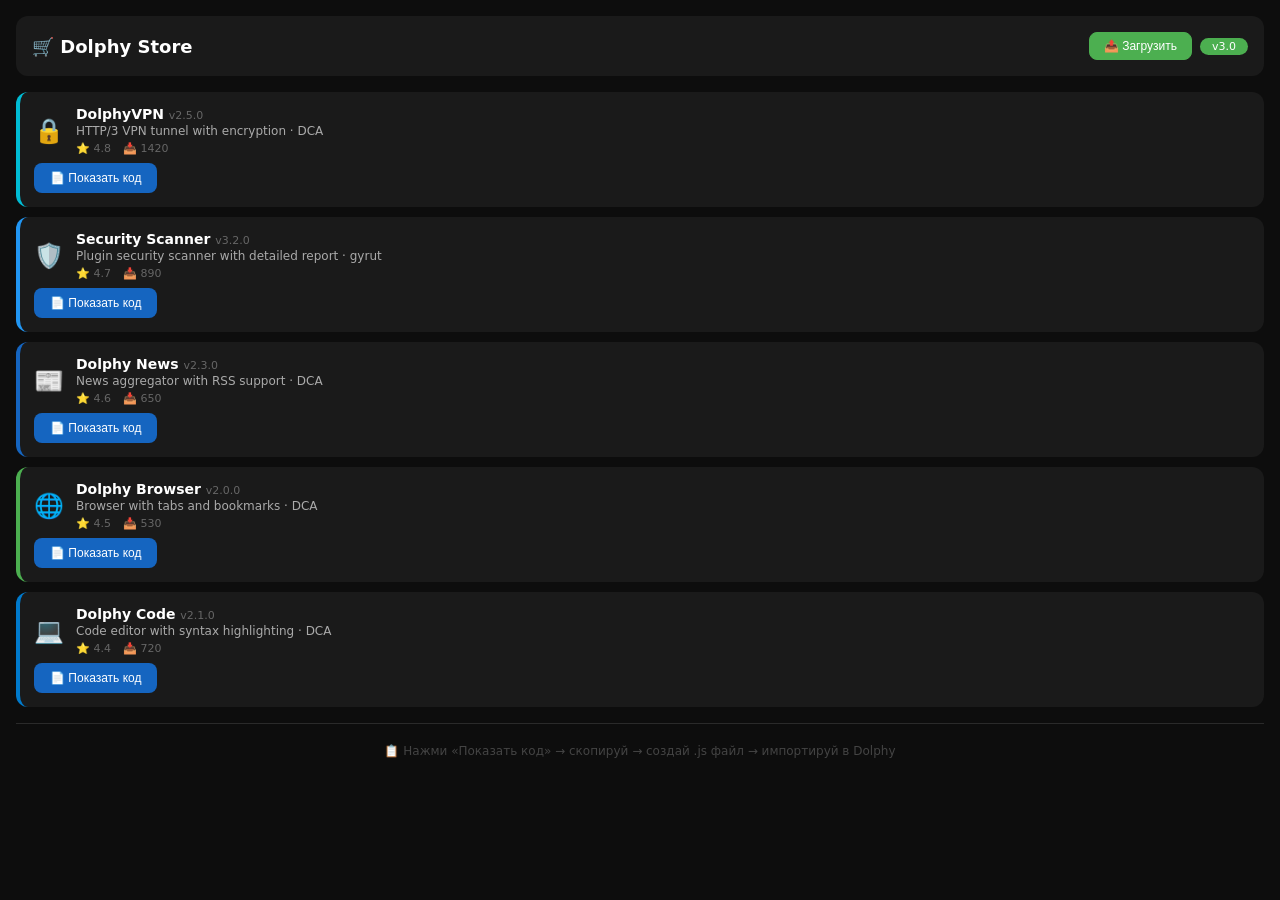
<file: index.html>
<!DOCTYPE html>
<html lang="ru">
<head>
<meta charset="UTF-8">
<meta name="viewport" content="width=device-width, initial-scale=1.0, maximum-scale=1.0, user-scalable=no">
<title>Dolphy Store</title>
<style>
*{margin:0;padding:0;box-sizing:border-box}
body{background:#0d0d0d;color:#e0e0e0;font-family:system-ui,-apple-system,sans-serif;padding:16px}
.header{background:#1a1a1a;padding:16px;border-radius:12px;margin-bottom:16px;display:flex;justify-content:space-between;align-items:center}
.header h1{font-size:18px;color:#fff}
.badge{background:#4caf50;color:#fff;padding:2px 12px;border-radius:20px;font-size:11px}
.btn-upload{background:transparent;color:#4caf50;border:1px solid #4caf50;padding:6px 14px;border-radius:8px;font-size:12px;font-weight:500;cursor:pointer}
.plugin{background:#1a1a1a;border-radius:12px;padding:14px;margin-bottom:10px;border-left:4px solid #2196f3}
.plugin .top{display:flex;gap:12px;align-items:center}
.plugin .icon{font-size:24px}
.plugin .info{flex:1}
.plugin .name{font-weight:600;color:#fff;font-size:14px}
.plugin .desc{font-size:12px;color:#aaa;margin-top:2px}
.plugin .meta{font-size:11px;color:#666;display:flex;gap:12px;margin-top:4px}
.plugin .actions{display:flex;gap:8px;margin-top:8px;flex-wrap:wrap}
.btn{padding:8px 16px;border:none;border-radius:8px;font-size:12px;font-weight:500;cursor:pointer}
.btn-download{background:#1565c0;color:#fff}
.btn-upload{background:#4caf50;color:#fff}
.footer{text-align:center;padding:20px 0 10px;color:#444;font-size:12px;border-top:1px solid #2a2a2a;margin-top:16px}
.toast{position:fixed;bottom:30px;left:50%;transform:translateX(-50%);background:#333;color:#fff;padding:10px 20px;border-radius:10px;font-size:13px;opacity:0;transition:0.3s;pointer-events:none;z-index:100}
.toast.show{opacity:1}
.code-box{background:#0a0a0a;border-radius:8px;padding:12px;margin-top:8px;max-height:200px;overflow:auto;border:1px solid #2a2a2a;display:none;font-family:monospace;font-size:11px;color:#aaa;white-space:pre-wrap;word-break:break-all}
.code-box.show{display:block}
</style>
</head>
<body>

<div class="header">
  <h1>🛒 Dolphy Store</h1>
  <div style="display:flex;gap:8px;align-items:center">
    <button class="btn-upload" onclick="showUploadGuide()">📤 Загрузить</button>
    <span class="badge">v3.0</span>
  </div>
</div>

<div id="catalog"></div>

<div class="footer">
  <div style="margin-bottom:8px;">📋 Нажми «Показать код» → скопируй → создай .js файл → импортируй в Dolphy</div>
</div>

<div class="toast" id="toast"></div>

<script>
const PLUGINS = [
  {id:'dolphyvpn',name:'DolphyVPN',desc:'HTTP/3 VPN tunnel with encryption',author:'DCA',version:'2.5.0',icon:'🔒',color:'#00bcd4',rating:4.8,downloads:1420,
   code:`// @plugin id=dolphy.vpn name="DolphyVPN" version=2.5.0
function onLoad(api) {
  api.other.add({section:"main",title:"DolphyVPN",description:"HTTP/3 VPN tunnel",icon:"🔒",screen:"main",color:0xFF00BCD4,order:0});
  api.toast('✅ DolphyVPN loaded');
}
function screen_main(ui,api,state) {
  return ui.scaffold({
    topBar:{title:'🔒 DolphyVPN',showBack:true},
    content:ui.column({padding:16},[
      ui.text('DolphyVPN v2.5.0',{style:'titleLarge',bold:true}),
      ui.spacer({height:8}),
      ui.text('HTTP/3 VPN tunnel with encryption',{style:'bodyMedium',color:0xFF888888}),
      ui.spacer({height:16}),
      ui.text('👤 Author: DCA',{style:'bodySmall',color:0xFF666666})
    ])
  });
}
function onUnload(api) { api.toast('DolphyVPN unloaded'); }`},
  {id:'secscan',name:'Security Scanner',desc:'Plugin security scanner with detailed report',author:'gyrut',version:'3.2.0',icon:'🛡️',color:'#2196f3',rating:4.7,downloads:890,
   code:`// @plugin id=dolphy.scanner name="Security Scanner" version=3.2.0
function onLoad(api) {
  api.other.add({section:"main",title:"Security Scanner",description:"Plugin security scanner",icon:"🛡️",screen:"main",color:0xFF2196F3,order:0});
  api.toast('✅ Security Scanner loaded');
}
function screen_main(ui,api,state) {
  return ui.scaffold({
    topBar:{title:'🛡️ Security Scanner',showBack:true},
    content:ui.column({padding:16},[
      ui.text('Security Scanner v3.2.0',{style:'titleLarge',bold:true}),
      ui.spacer({height:8}),
      ui.text('Plugin security scanner with detailed report',{style:'bodyMedium',color:0xFF888888}),
      ui.spacer({height:16}),
      ui.text('👤 Author: gyrut',{style:'bodySmall',color:0xFF666666})
    ])
  });
}
function onUnload(api) { api.toast('Security Scanner unloaded'); }`},
  {id:'dolphynews',name:'Dolphy News',desc:'News aggregator with RSS support',author:'DCA',version:'2.3.0',icon:'📰',color:'#1565c0',rating:4.6,downloads:650,
   code:`// @plugin id=dolphy.news name="Dolphy News" version=2.3.0
function onLoad(api) {
  api.other.add({section:"main",title:"Dolphy News",description:"News aggregator",icon:"📰",screen:"main",color:0xFF1565C0,order:0});
  api.toast('✅ Dolphy News loaded');
}
function screen_main(ui,api,state) {
  return ui.scaffold({
    topBar:{title:'📰 Dolphy News',showBack:true},
    content:ui.column({padding:16},[
      ui.text('Dolphy News v2.3.0',{style:'titleLarge',bold:true}),
      ui.spacer({height:8}),
      ui.text('News aggregator with RSS support',{style:'bodyMedium',color:0xFF888888}),
      ui.spacer({height:16}),
      ui.text('👤 Author: DCA',{style:'bodySmall',color:0xFF666666})
    ])
  });
}
function onUnload(api) { api.toast('Dolphy News unloaded'); }`},
  {id:'dolphybrowser',name:'Dolphy Browser',desc:'Browser with tabs and bookmarks',author:'DCA',version:'2.0.0',icon:'🌐',color:'#4caf50',rating:4.5,downloads:530,
   code:`// @plugin id=dolphy.browser name="Dolphy Browser" version=2.0.0
function onLoad(api) {
  api.other.add({section:"main",title:"Dolphy Browser",description:"Browser with tabs",icon:"🌐",screen:"main",color:0xFF4CAF50,order:0});
  api.toast('✅ Dolphy Browser loaded');
}
function screen_main(ui,api,state) {
  return ui.scaffold({
    topBar:{title:'🌐 Dolphy Browser',showBack:true},
    content:ui.column({padding:16},[
      ui.text('Dolphy Browser v2.0.0',{style:'titleLarge',bold:true}),
      ui.spacer({height:8}),
      ui.text('Browser with tabs and bookmarks',{style:'bodyMedium',color:0xFF888888}),
      ui.spacer({height:16}),
      ui.text('👤 Author: DCA',{style:'bodySmall',color:0xFF666666})
    ])
  });
}
function onUnload(api) { api.toast('Dolphy Browser unloaded'); }`},
  {id:'dolphycode',name:'Dolphy Code',desc:'Code editor with syntax highlighting',author:'DCA',version:'2.1.0',icon:'💻',color:'#007acc',rating:4.4,downloads:720,
   code:`// @plugin id=dolphy.code name="Dolphy Code" version=2.1.0
function onLoad(api) {
  api.other.add({section:"main",title:"Dolphy Code",description:"Code editor",icon:"💻",screen:"main",color:0xFF007ACC,order:0});
  api.toast('✅ Dolphy Code loaded');
}
function screen_main(ui,api,state) {
  return ui.scaffold({
    topBar:{title:'💻 Dolphy Code',showBack:true},
    content:ui.column({padding:16},[
      ui.text('Dolphy Code v2.1.0',{style:'titleLarge',bold:true}),
      ui.spacer({height:8}),
      ui.text('Code editor with syntax highlighting',{style:'bodyMedium',color:0xFF888888}),
      ui.spacer({height:16}),
      ui.text('👤 Author: DCA',{style:'bodySmall',color:0xFF666666})
    ])
  });
}
function onUnload(api) { api.toast('Dolphy Code unloaded'); }`}
];

function showToast(msg) {
  const t=document.getElementById('toast');
  t.textContent=msg;t.classList.add('show');
  clearTimeout(t._timer);t._timer=setTimeout(()=>t.classList.remove('show'),3000);
}

function showCode(id) {
  const p=PLUGINS.find(x=>x.id===id);
  if(!p)return;
  const el=document.getElementById('code-'+id);
  if(el){
    if(el.classList.contains('show')){el.classList.remove('show');return;}
    el.textContent=p.code;
    el.classList.add('show');
    showToast('📋 Код показан, скопируй и сохрани как .js');
  }
}

function showUploadGuide() {
  showToast('📤 Создай .js файл с кодом плагина → импортируй в Dolphy');
}

function render() {
  const c=document.getElementById('catalog');
  c.innerHTML=PLUGINS.map(p=>`
    <div class="plugin" style="border-left-color:${p.color}">
      <div class="top">
        <div class="icon">${p.icon}</div>
        <div class="info">
          <div class="name">${p.name} <span style="font-weight:400;color:#666;font-size:11px">v${p.version}</span></div>
          <div class="desc">${p.desc} · ${p.author}</div>
          <div class="meta"><span>⭐ ${p.rating}</span><span>📥 ${p.downloads}</span></div>
        </div>
      </div>
      <div class="actions">
        <button class="btn btn-download" onclick="showCode('${p.id}')">📄 Показать код</button>
      </div>
      <div class="code-box" id="code-${p.id}"></div>
    </div>
  `).join('');
}

render();
</script>
</body>
</html>
</file>
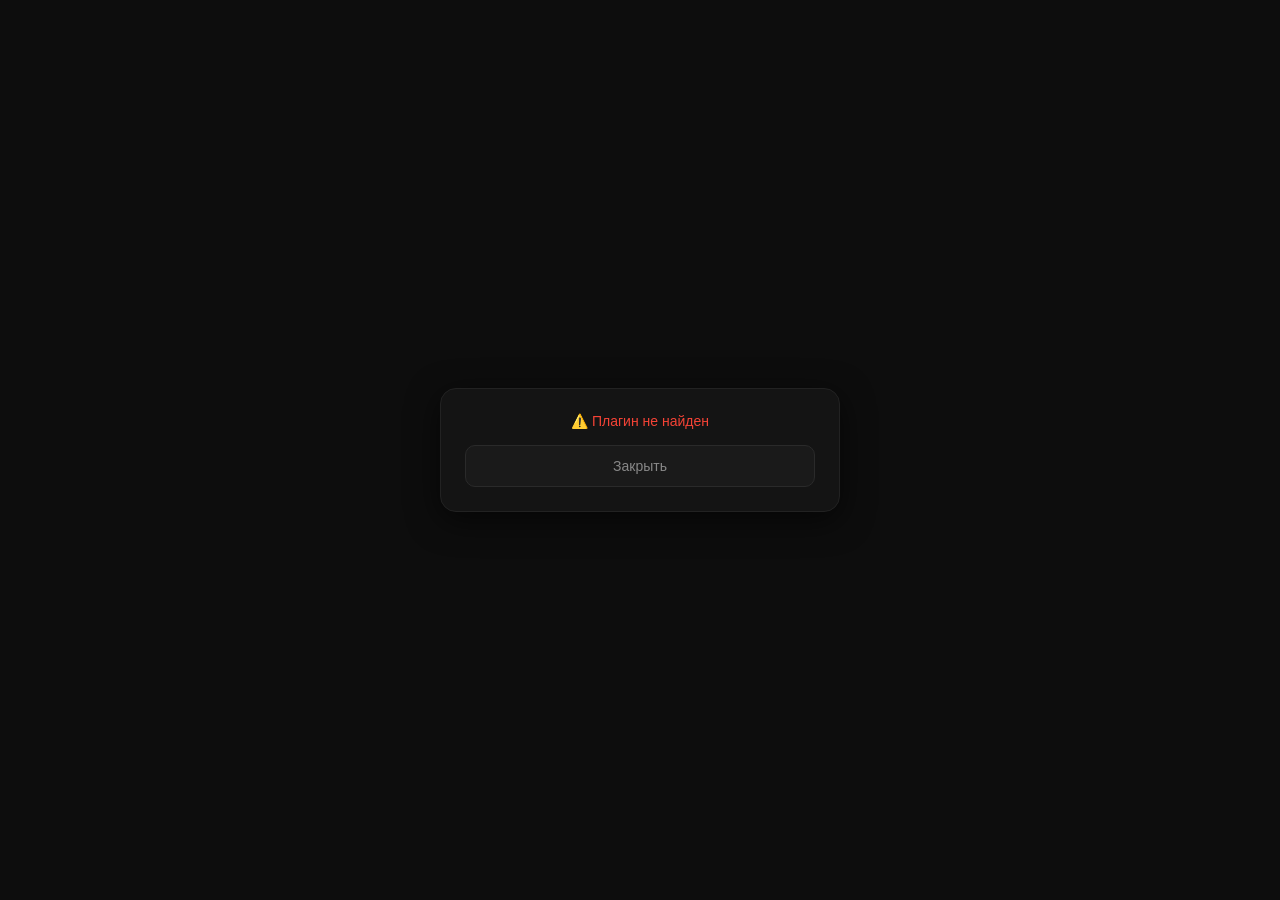
<file: download.html>
<!DOCTYPE html>
<html lang="ru">
<head>
  <meta charset="UTF-8">
  <meta name="viewport" content="width=device-width, initial-scale=1.0, maximum-scale=1.0, user-scalable=no">
  <title>Загрузка плагина - Dolphy</title>
  <style>
    * {
      box-sizing: border-box;
      margin: 0;
      padding: 0;
      -webkit-tap-highlight-color: transparent;
    }

    body {
      background-color: #0d0d0d;
      color: #e0e0e0;
      font-family: -apple-system, BlinkMacSystemFont, "Segoe UI", Roboto, Helvetica, Arial, sans-serif;
      min-height: 100vh;
      display: flex;
      align-items: center;
      justify-content: center;
      padding: 20px;
    }

    .container {
      background: #141414;
      border: 1px solid #222;
      border-radius: 16px;
      width: 100%;
      max-width: 400px;
      padding: 24px;
      text-align: center;
      box-shadow: 0 8px 32px rgba(0, 0, 0, 0.6);
    }

    .icon-wrapper {
      width: 72px;
      height: 72px;
      background: #1a1a1a;
      border-radius: 16px;
      display: flex;
      align-items: center;
      justify-content: center;
      font-size: 36px;
      margin: 0 auto 16px;
      border: 1px solid #2a2a2a;
    }

    .title {
      font-size: 20px;
      font-weight: 700;
      color: #fff;
      margin-bottom: 4px;
    }

    .version {
      font-size: 13px;
      color: #00bcd4;
      margin-bottom: 16px;
    }

    .author {
      font-size: 12px;
      color: #666;
      margin-bottom: 24px;
    }

    .action-btn {
      width: 100%;
      background: linear-gradient(135deg, #1565c0, #00bcd4);
      color: #fff;
      border: none;
      padding: 14px;
      border-radius: 10px;
      font-size: 15px;
      font-weight: 600;
      cursor: pointer;
      margin-bottom: 12px;
      box-shadow: 0 4px 12px rgba(0, 188, 212, 0.25);
    }

    .close-btn {
      width: 100%;
      background: #1a1a1a;
      color: #888;
      border: 1px solid #2a2a2a;
      padding: 12px;
      border-radius: 10px;
      font-size: 14px;
      cursor: pointer;
    }

    .success-msg {
      display: none;
      background: rgba(76, 175, 80, 0.1);
      border: 1px solid rgba(76, 175, 80, 0.3);
      color: #4caf50;
      padding: 12px;
      border-radius: 8px;
      font-size: 13px;
      margin-bottom: 16px;
    }

    .error-msg {
      color: #f44336;
      font-size: 14px;
      margin-bottom: 16px;
    }
  </style>
</head>
<body>

  <div class="container" id="app">
    <!-- Контент будет сгенерирован динамически -->
  </div>

  <script>
    // База данных кодов плагинов
    const PLUGIN_DATABASE = {
      'dolphyvpn': {
        name: 'DolphyVPN', version: '2.5.0', author: 'DCA', icon: '🔒',
        code: `// @plugin id=dolphy.vpn name="DolphyVPN" version=2.5.0
function onLoad(api) {
  api.other.add({
    section: "main",
    title: "DolphyVPN",
    description: "HTTP/3 VPN tunnel",
    icon: "🔒",
    screen: "main",
    color: 0xFF00BCD4,
    order: 0
  });
  api.toast('✅ DolphyVPN loaded');
}
function screen_main(ui, api, state) {
  return ui.scaffold({
    topBar: { title: '🔒 DolphyVPN', showBack: true },
    content: ui.column({ padding: 16 }, [
      ui.text('DolphyVPN v2.5.0', { style: 'titleLarge', bold: true }),
      ui.spacer({ height: 8 }),
      ui.text('HTTP/3 VPN tunnel with encryption', { style: 'bodyMedium', color: 0xFF888888 }),
      ui.spacer({ height: 16 }),
      ui.text('👤 Author: DCA', { style: 'bodySmall', color: 0xFF666666 })
    ])
  });
}
function onUnload(api) {
  api.toast('DolphyVPN unloaded');
}`
      },
      'secscan': {
        name: 'Security Scanner', version: '3.2.0', author: 'gyrut', icon: '🛡️',
        code: `// @plugin id=dolphy.secscan name="Security Scanner" version=3.2.0
function onLoad(api) {
  api.other.add({
    section: "main",
    title: "Security Scanner",
    description: "Plugin security scanner",
    icon: "🛡️",
    screen: "main",
    color: 0xFF2196F3,
    order: 1
  });
  api.toast('✅ Security Scanner loaded');
}
function screen_main(ui, api, state) {
  return ui.scaffold({
    topBar: { title: '🛡️ Security Scanner', showBack: true },
    content: ui.column({ padding: 16 }, [
      ui.text('Security Scanner v3.2.0', { style: 'titleLarge', bold: true }),
      ui.spacer({ height: 8 }),
      ui.text('Plugin security scanner with detailed report', { style: 'bodyMedium', color: 0xFF888888 }),
      ui.spacer({ height: 16 }),
      ui.text('👤 Author: gyrut', { style: 'bodySmall', color: 0xFF666666 })
    ])
  });
}
function onUnload(api) {
  api.toast('Security Scanner unloaded');
}`
      },
      'dolphynews': {
        name: 'Dolphy News', version: '2.3.0', author: 'DCA', icon: '📰',
        code: `// @plugin id=dolphy.news name="Dolphy News" version=2.3.0
function onLoad(api) {
  api.other.add({
    section: "main",
    title: "Dolphy News",
    description: "News aggregator with RSS",
    icon: "📰",
    screen: "main",
    color: 0xFF1565C0,
    order: 2
  });
  api.toast('✅ Dolphy News loaded');
}
function screen_main(ui, api, state) {
  return ui.scaffold({
    topBar: { title: '📰 Dolphy News', showBack: true },
    content: ui.column({ padding: 16 }, [
      ui.text('Dolphy News v2.3.0', { style: 'titleLarge', bold: true }),
      ui.spacer({ height: 8 }),
      ui.text('News aggregator with RSS support', { style: 'bodyMedium', color: 0xFF888888 }),
      ui.spacer({ height: 16 }),
      ui.text('👤 Author: DCA', { style: 'bodySmall', color: 0xFF666666 })
    ])
  });
}
function onUnload(api) {
  api.toast('Dolphy News unloaded');
}`
      },
      'dolphybrowser': {
        name: 'Dolphy Browser', version: '2.0.0', author: 'DCA', icon: '🌐',
        code: `// @plugin id=dolphy.browser name="Dolphy Browser" version=2.0.0
function onLoad(api) {
  api.other.add({
    section: "main",
    title: "Dolphy Browser",
    description: "Browser with tabs",
    icon: "🌐",
    screen: "main",
    color: 0xFF4CAF50,
    order: 3
  });
  api.toast('✅ Dolphy Browser loaded');
}
function screen_main(ui, api, state) {
  return ui.scaffold({
    topBar: { title: '🌐 Dolphy Browser', showBack: true },
    content: ui.column({ padding: 16 }, [
      ui.text('Dolphy Browser v2.0.0', { style: 'titleLarge', bold: true }),
      ui.spacer({ height: 8 }),
      ui.text('Browser with tabs and bookmarks', { style: 'bodyMedium', color: 0xFF888888 }),
      ui.spacer({ height: 16 }),
      ui.text('👤 Author: DCA', { style: 'bodySmall', color: 0xFF666666 })
    ])
  });
}
function onUnload(api) {
  api.toast('Dolphy Browser unloaded');
}`
      },
      'dolphycode': {
        name: 'Dolphy Code', version: '2.1.0', author: 'DCA', icon: '💻',
        code: `// @plugin id=dolphy.code name="Dolphy Code" version=2.1.0
function onLoad(api) {
  api.other.add({
    section: "main",
    title: "Dolphy Code",
    description: "Code editor with syntax highlighting",
    icon: "💻",
    screen: "main",
    color: 0xFF007ACC,
    order: 4
  });
  api.toast('✅ Dolphy Code loaded');
}
function screen_main(ui, api, state) {
  return ui.scaffold({
    topBar: { title: '💻 Dolphy Code', showBack: true },
    content: ui.column({ padding: 16 }, [
      ui.text('Dolphy Code v2.1.0', { style: 'titleLarge', bold: true }),
      ui.spacer({ height: 8 }),
      ui.text('Code editor with syntax highlighting', { style: 'bodyMedium', color: 0xFF888888 }),
      ui.spacer({ height: 16 }),
      ui.text('👤 Author: DCA', { style: 'bodySmall', color: 0xFF666666 })
    ])
  });
}
function onUnload(api) {
  api.toast('Dolphy Code unloaded');
}`
      }
    };

    // Чтение параметров URL
    const urlParams = new URLSearchParams(window.location.search);
    const pluginId = urlParams.get('id');
    const plugin = PLUGIN_DATABASE[pluginId];

    const appContainer = document.getElementById('app');

    if (!plugin) {
      appContainer.innerHTML = `
        <div class="error-msg">⚠️ Плагин не найден</div>
        <button class="close-btn" onclick="closeWindow()">Закрыть</button>
      `;
    } else {
      appContainer.innerHTML = `
        <div class="icon-wrapper">${plugin.icon}</div>
        <h1 class="title">${plugin.name}</h1>
        <div class="version">Версия ${plugin.version}</div>
        <div class="author">Автор: ${plugin.author}</div>
        <div id="success" class="success-msg">✅ Файл успешно сохранен!</div>
        <button class="action-btn" onclick="triggerDownload()">📥 Скачать .js файл</button>
        <button class="close-btn" onclick="closeWindow()">Закрыть</button>
      `;
    }

    // Инициализация загрузки через Blob и временную ссылку
    function triggerDownload() {
      if (!plugin) return;
      
      const blob = new Blob([plugin.code], { type: 'text/javascript;charset=utf-8' });
      const url = URL.createObjectURL(blob);
      const link = document.createElement('a');
      
      link.href = url;
      link.download = `${pluginId}.js`;
      document.body.appendChild(link);
      link.click();
      
      document.body.removeChild(link);
      URL.revokeObjectURL(url);

      document.getElementById('success').style.display = 'block';
    }

    // Безопасное закрытие окна/вкладки
    function closeWindow() {
      window.close();
      // Фолбэк на случай блокировки закрытия браузером
      setTimeout(() => {
        alert('Вы можете закрыть эту вкладку системного браузера вручную.');
      }, 300);
    }
  </script>
</body>
</html>
</file>
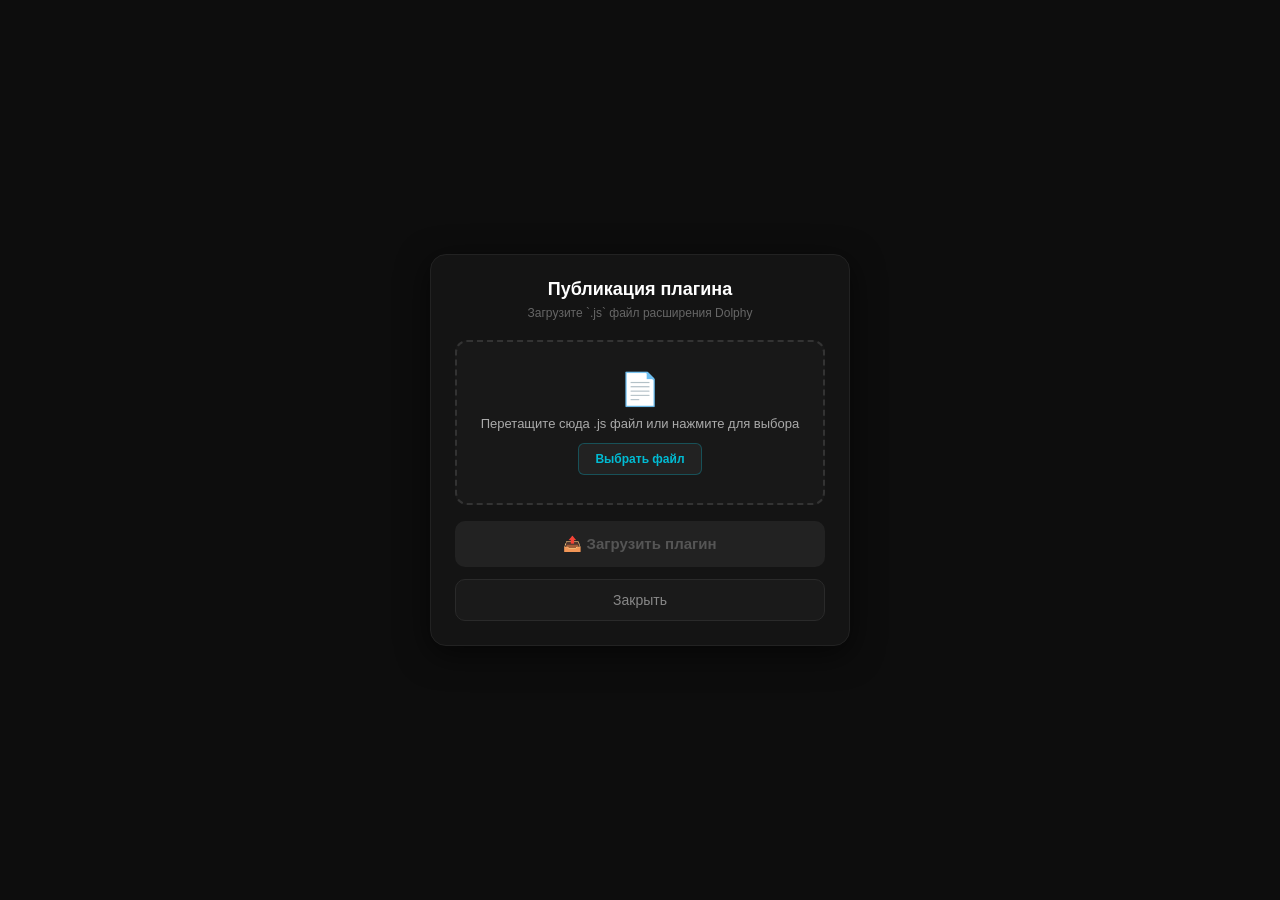
<file: upload.html>
<!DOCTYPE html>
<html lang="ru">
<head>
  <meta charset="UTF-8">
  <meta name="viewport" content="width=device-width, initial-scale=1.0, maximum-scale=1.0, user-scalable=no">
  <title>Загрузка плагина - Dolphy</title>
  <style>
    * {
      box-sizing: border-box;
      margin: 0;
      padding: 0;
      -webkit-tap-highlight-color: transparent;
    }

    body {
      background-color: #0d0d0d;
      color: #e0e0e0;
      font-family: -apple-system, BlinkMacSystemFont, "Segoe UI", Roboto, Helvetica, Arial, sans-serif;
      min-height: 100vh;
      display: flex;
      align-items: center;
      justify-content: center;
      padding: 20px;
    }

    .container {
      background: #141414;
      border: 1px solid #222;
      border-radius: 16px;
      width: 100%;
      max-width: 420px;
      padding: 24px;
      box-shadow: 0 8px 32px rgba(0, 0, 0, 0.6);
    }

    .header-title {
      font-size: 18px;
      font-weight: 700;
      color: #fff;
      margin-bottom: 6px;
      text-align: center;
    }

    .header-subtitle {
      font-size: 12px;
      color: #666;
      margin-bottom: 20px;
      text-align: center;
    }

    /* Drag & Drop зона */
    .drop-zone {
      border: 2px dashed #333;
      border-radius: 12px;
      padding: 28px 16px;
      text-align: center;
      background: #181818;
      transition: all 0.2s ease;
      cursor: pointer;
      margin-bottom: 16px;
    }

    .drop-zone.dragover {
      border-color: #00bcd4;
      background: rgba(0, 188, 212, 0.05);
    }

    .drop-icon {
      font-size: 32px;
      margin-bottom: 8px;
    }

    .drop-text {
      font-size: 13px;
      color: #aaa;
      margin-bottom: 12px;
    }

    .file-input {
      display: none;
    }

    .browse-btn {
      display: inline-block;
      background: #222;
      color: #00bcd4;
      border: 1px solid rgba(0, 188, 212, 0.3);
      padding: 8px 16px;
      border-radius: 6px;
      font-size: 12px;
      font-weight: 600;
    }

    /* Метаданные выбранного файла */
    .file-details {
      display: none;
      background: #1a1a1a;
      border: 1px solid #2a2a2a;
      border-radius: 8px;
      padding: 12px;
      margin-bottom: 16px;
    }

    .file-name {
      font-size: 13px;
      color: #fff;
      font-weight: 600;
      word-break: break-all;
    }

    .file-size {
      font-size: 11px;
      color: #777;
      margin-top: 2px;
    }

    /* Кнопки управления */
    .upload-btn {
      width: 100%;
      background: linear-gradient(135deg, #1565c0, #00bcd4);
      color: #fff;
      border: none;
      padding: 14px;
      border-radius: 10px;
      font-size: 15px;
      font-weight: 600;
      cursor: pointer;
      margin-bottom: 12px;
      box-shadow: 0 4px 12px rgba(0, 188, 212, 0.2);
    }

    .upload-btn:disabled {
      background: #222;
      color: #555;
      box-shadow: none;
      cursor: not-allowed;
    }

    .close-btn {
      width: 100%;
      background: #1a1a1a;
      color: #888;
      border: 1px solid #2a2a2a;
      padding: 12px;
      border-radius: 10px;
      font-size: 14px;
      cursor: pointer;
    }

    .alert {
      display: none;
      padding: 12px;
      border-radius: 8px;
      font-size: 13px;
      margin-bottom: 16px;
    }

    .alert-success {
      background: rgba(76, 175, 80, 0.1);
      border: 1px solid rgba(76, 175, 80, 0.3);
      color: #4caf50;
    }

    .alert-error {
      background: rgba(244, 67, 54, 0.1);
      border: 1px solid rgba(244, 67, 54, 0.3);
      color: #f44336;
    }
  </style>
</head>
<body>

  <div class="container">
    <div class="header-title">Публикация плагина</div>
    <div class="header-subtitle">Загрузите `.js` файл расширения Dolphy</div>

    <div id="status-alert" class="alert"></div>

    <!-- Область перетаскивания и выбора -->
    <div class="drop-zone" id="drop-zone" onclick="document.getElementById('file-input').click()">
      <div class="drop-icon">📄</div>
      <div class="drop-text">Перетащите сюда .js файл или нажмите для выбора</div>
      <span class="browse-btn">Выбрать файл</span>
      <input type="file" id="file-input" class="file-input" accept=".js" onchange="handleFileSelect(this.files)">
    </div>

    <!-- Данные о выбранном файле -->
    <div class="file-details" id="file-details">
      <div class="file-name" id="file-name-text">filename.js</div>
      <div class="file-size" id="file-size-text">0 KB</div>
    </div>

    <button class="upload-btn" id="upload-btn" disabled onclick="processUpload()">📤 Загрузить плагин</button>
    <button class="close-btn" onclick="closeWindow()">Закрыть</button>
  </div>

  <script>
    let selectedFile = null;

    const dropZone = document.getElementById('drop-zone');
    const fileInput = document.getElementById('file-input');
    const fileDetails = document.getElementById('file-details');
    const uploadBtn = document.getElementById('upload-btn');
    const alertBox = document.getElementById('status-alert');

    // Обработчики Drag and Drop
    ['dragenter', 'dragover', 'dragleave', 'drop'].forEach(eventName => {
      dropZone.addEventListener(eventName, preventDefaults, false);
    });

    function preventDefaults(e) {
      e.preventDefault();
      e.stopPropagation();
    }

    ['dragenter', 'dragover'].forEach(eventName => {
      dropZone.addEventListener(eventName, () => dropZone.classList.add('dragover'), false);
    });

    ['dragleave', 'drop'].forEach(eventName => {
      dropZone.addEventListener(eventName, () => dropZone.classList.remove('dragover'), false);
    });

    dropZone.addEventListener('drop', (e) => {
      const dt = e.dataTransfer;
      const files = dt.files;
      handleFileSelect(files);
    });

    // Обработка выбора файла
    function handleFileSelect(files) {
      if (files.length === 0) return;

      const file = files[0];
      if (!file.name.endsWith('.js')) {
        showAlert('Пожалуйста, выберите файл с расширением .js', 'error');
        return;
      }

      selectedFile = file;
      document.getElementById('file-name-text').innerText = file.name;
      document.getElementById('file-size-text').innerText = formatBytes(file.size);
      
      fileDetails.style.display = 'block';
      uploadBtn.disabled = false;
      alertBox.style.display = 'none';
    }

    // Симуляция чтения файла и отправки
    function processUpload() {
      if (!selectedFile) return;

      const reader = new FileReader();
      
      reader.onload = function(e) {
        const fileContent = e.target.result;
        
        // Валидация содержимого (проверка структуры)
        if (fileContent.includes('function onLoad') || fileContent.includes('@plugin')) {
          showAlert(`Плагин "${selectedFile.name}" успешно прочитан и готов к проверке!`, 'success');
          uploadBtn.disabled = true;
        } else {
          showAlert('Файл не содержит корректных вызовов API плагинов Dolphy.', 'error');
        }
      };

      reader.onerror = function() {
        showAlert('Ошибка при чтении файла.', 'error');
      };

      reader.readAsText(selectedFile);
    }

    // Хелпер форматирования размера
    function formatBytes(bytes, decimals = 2) {
      if (bytes === 0) return '0 Bytes';
      const k = 1024;
      const dm = decimals < 0 ? 0 : decimals;
      const sizes = ['Bytes', 'KB', 'MB'];
      const i = Math.floor(Math.log(bytes) / Math.log(k));
      return parseFloat((bytes / Math.pow(k, i)).toFixed(dm)) + ' ' + sizes[i];
    }

    function showAlert(msg, type) {
      alertBox.innerText = msg;
      alertBox.className = `alert alert-${type}`;
      alertBox.style.display = 'block';
    }

    function closeWindow() {
      window.close();
      setTimeout(() => {
        alert('Вы можете закрыть эту вкладку системного браузера вручную.');
      }, 300);
    }
  </script>
</body>
</html>
</file>
